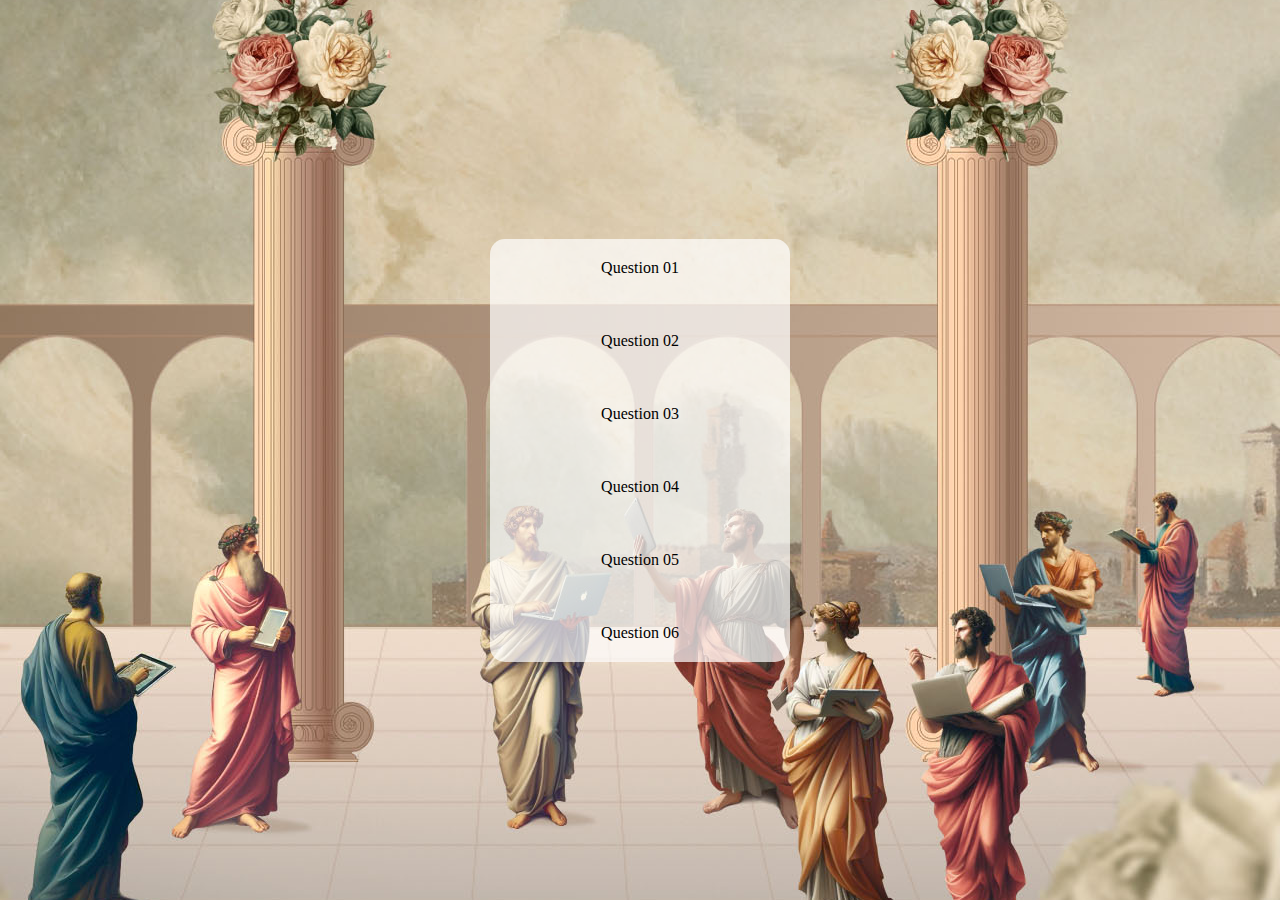
<file: index.html>
<!DOCTYPE html>
<html lang="en">
<head>
    <meta charset="UTF-8">
    <title>Assignment No.04</title>
    <link rel="stylesheet" href="style.css">
</head>
<body>
 <div class="box-container">
     <div class="box-nav">
         <a href="case1.html">Question 01</a>
     </div>
     <div class="box-nav">
         <a href="case2.html">Question 02</a>
     </div>
     <div class="box-nav">
         <a href="case3.html">Question 03</a>
     </div>
     <div class="box-nav">
         <a href="case4.html">Question 04</a>
     </div>
     <div class="box-nav">
         <a href="case5.html">Question 05</a>
     </div>
     <div class="box-nav">
         <a href="case6.html">Question 06</a>
     </div>
 </div>
</body>
</html>
</file>
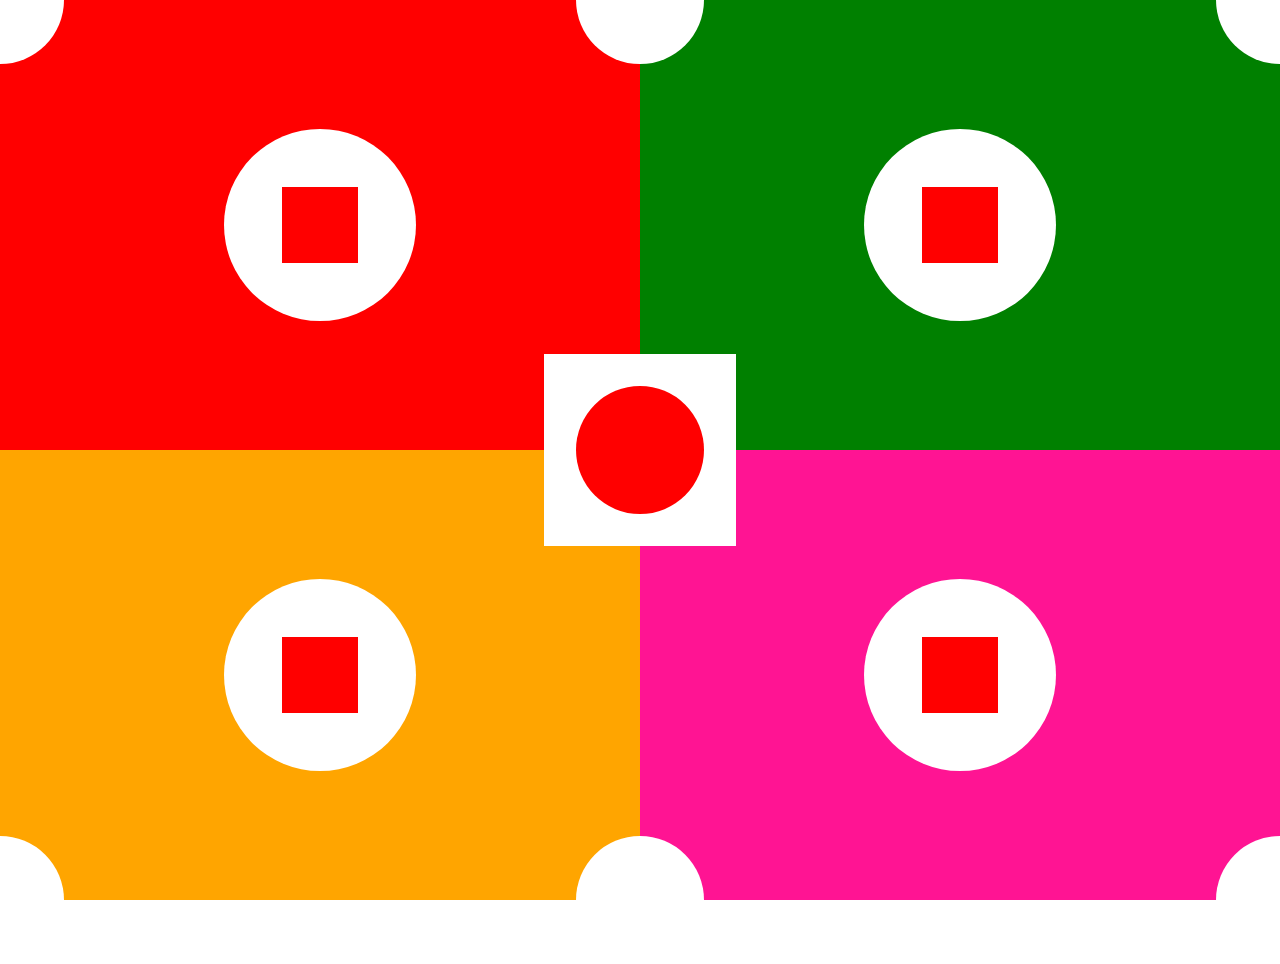
<file: case1.html>
<!DOCTYPE html>
<html lang="en">
<head>
    <meta charset="UTF-8">
    <title>Case 01</title>

    <link rel="stylesheet" href="assets/normalize.css">
    <link rel="stylesheet" href="assets/case1style.css">
</head>
<body>
    <div id="main1" class="main">
        <div>
            <div></div>
        </div>
    </div>
    <div id="main2" class="main">
        <div>
            <div></div>
        </div>
    </div>
    <div id="main3" class="main">
        <div>
            <div></div>
        </div>
    </div>
    <div id="main4" class="main">
        <div>
            <div></div>
        </div>
    </div>

    <div id="mid">
        <div></div>
    </div>

    <div id="corner1" class="corner"></div>
    <div id="corner2" class="corner"></div>
    <div id="corner3" class="corner"></div>
    <div id="corner4" class="corner"></div>
    <div id="corner5" class="corner"></div>
    <div id="corner6" class="corner"></div>
</body>
</html>
</file>
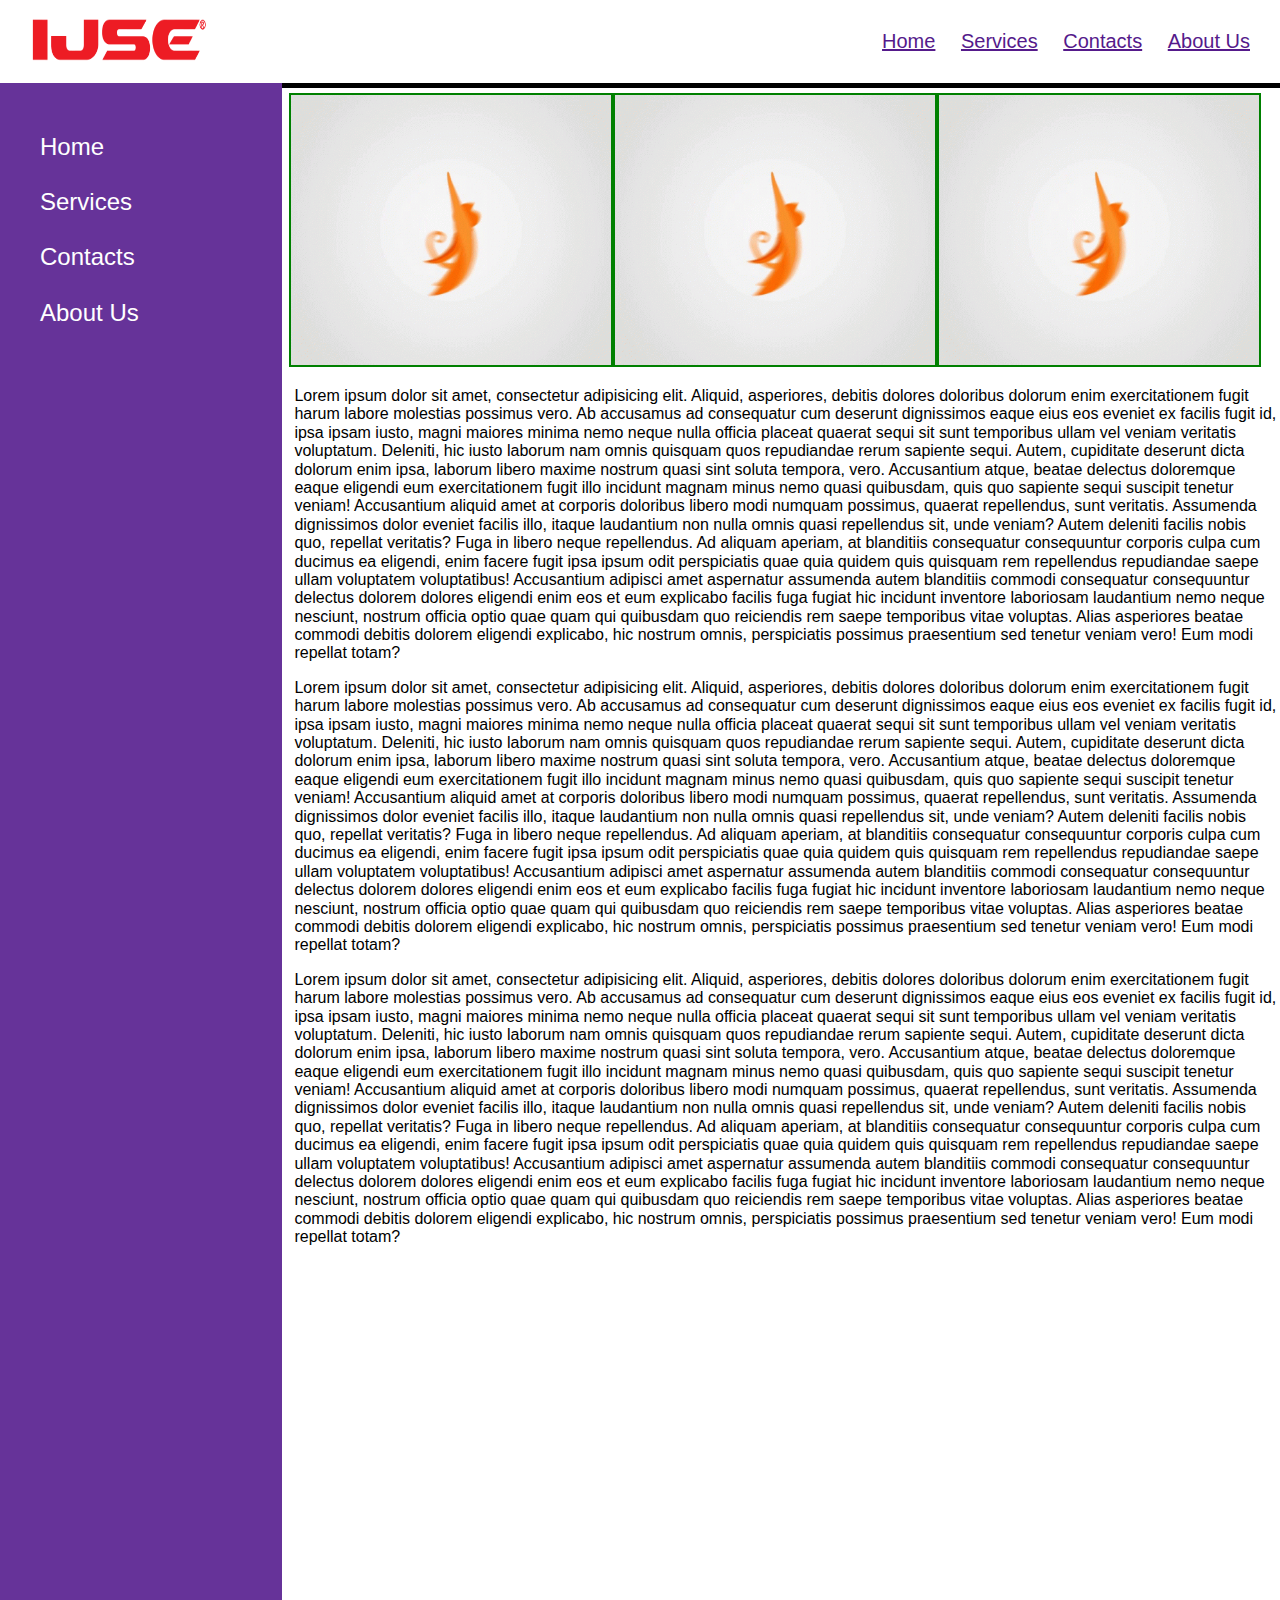
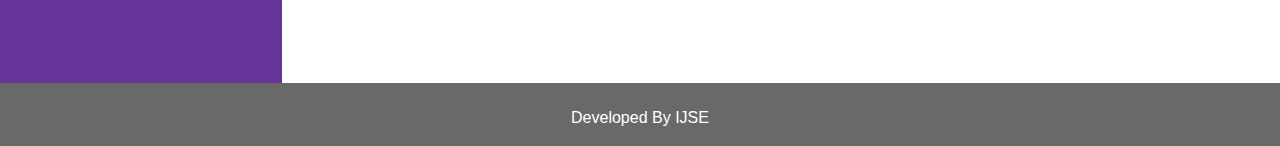
<file: case2.html>
<!DOCTYPE html>
<html lang="en">
<head>
    <meta charset="UTF-8">
    <title>Case 02</title>

    <link rel="stylesheet" href="assets/normalize.css">
    <link rel="stylesheet" href="assets/case2style.css">
    <link rel="preconnect" href="https://fonts.googleapis.com">
    <link rel="preconnect" href="https://fonts.gstatic.com" crossorigin>
    <link href="https://fonts.googleapis.com/css2?family=Poppins:ital,wght@0,100;0,200;0,300;0,400;0,500;0,600;0,700;0,800;0,900;1,100;1,200;1,300;1,400;1,500;1,600;1,700;1,800;1,900&display=swap" rel="stylesheet">


</head>
<body>
    <header>
        <img src="assets/images/ijse.png" alt="IJSE logo" title="ijse.lk" id="ijseLogo">
        <nav>
            <a href="">Home</a>
            <a href="">Services</a>
            <a href="">Contacts</a>
            <a href="" id="about">About Us</a>
        </nav>
    </header>
    <main>
        <section id="leftNav">
            <div id="text">
                Home<br><br>
                Services<br><br>
                Contacts<br><br>
                About Us
            </div>
        </section>
        <dev id="monkeyImage">
            <img src="assets/images/monkey-swinging.gif" alt="monkeySwinging" title="monkey">
            <img src="assets/images/monkey-swinging.gif" alt="monkeySwinging" title="monkey">
            <img src="assets/images/monkey-swinging.gif" alt="monkeySwinging" title="monkey">
        </dev>
        <dev id="paragraph">
            <p>Lorem ipsum dolor sit amet, consectetur adipisicing elit. Aliquid, asperiores, debitis dolores doloribus dolorum enim exercitationem fugit harum labore molestias possimus vero. Ab accusamus ad consequatur cum deserunt dignissimos eaque eius eos eveniet ex facilis fugit id, ipsa ipsam iusto, magni maiores minima nemo neque nulla officia placeat quaerat sequi sit sunt temporibus ullam vel veniam veritatis voluptatum. Deleniti, hic iusto laborum nam omnis quisquam quos repudiandae rerum sapiente sequi. Autem, cupiditate deserunt dicta dolorum enim ipsa, laborum libero maxime nostrum quasi sint soluta tempora, vero. Accusantium atque, beatae delectus doloremque eaque eligendi eum exercitationem fugit illo incidunt magnam minus nemo quasi quibusdam, quis quo sapiente sequi suscipit tenetur veniam! Accusantium aliquid amet at corporis doloribus libero modi numquam possimus, quaerat repellendus, sunt veritatis. Assumenda dignissimos dolor eveniet facilis illo, itaque laudantium non nulla omnis quasi repellendus sit, unde veniam? Autem deleniti facilis nobis quo, repellat veritatis? Fuga in libero neque repellendus. Ad aliquam aperiam, at blanditiis consequatur consequuntur corporis culpa cum ducimus ea eligendi, enim facere fugit ipsa ipsum odit perspiciatis quae quia quidem quis quisquam rem repellendus repudiandae saepe ullam voluptatem voluptatibus! Accusantium adipisci amet aspernatur assumenda autem blanditiis commodi consequatur consequuntur delectus dolorem dolores eligendi enim eos et eum explicabo facilis fuga fugiat hic incidunt inventore laboriosam laudantium nemo neque nesciunt, nostrum officia optio quae quam qui quibusdam quo reiciendis rem saepe temporibus vitae voluptas. Alias asperiores beatae commodi debitis dolorem eligendi explicabo, hic nostrum omnis, perspiciatis possimus praesentium sed tenetur veniam vero! Eum modi repellat totam?</p>
            <p>Lorem ipsum dolor sit amet, consectetur adipisicing elit. Aliquid, asperiores, debitis dolores doloribus dolorum enim exercitationem fugit harum labore molestias possimus vero. Ab accusamus ad consequatur cum deserunt dignissimos eaque eius eos eveniet ex facilis fugit id, ipsa ipsam iusto, magni maiores minima nemo neque nulla officia placeat quaerat sequi sit sunt temporibus ullam vel veniam veritatis voluptatum. Deleniti, hic iusto laborum nam omnis quisquam quos repudiandae rerum sapiente sequi. Autem, cupiditate deserunt dicta dolorum enim ipsa, laborum libero maxime nostrum quasi sint soluta tempora, vero. Accusantium atque, beatae delectus doloremque eaque eligendi eum exercitationem fugit illo incidunt magnam minus nemo quasi quibusdam, quis quo sapiente sequi suscipit tenetur veniam! Accusantium aliquid amet at corporis doloribus libero modi numquam possimus, quaerat repellendus, sunt veritatis. Assumenda dignissimos dolor eveniet facilis illo, itaque laudantium non nulla omnis quasi repellendus sit, unde veniam? Autem deleniti facilis nobis quo, repellat veritatis? Fuga in libero neque repellendus. Ad aliquam aperiam, at blanditiis consequatur consequuntur corporis culpa cum ducimus ea eligendi, enim facere fugit ipsa ipsum odit perspiciatis quae quia quidem quis quisquam rem repellendus repudiandae saepe ullam voluptatem voluptatibus! Accusantium adipisci amet aspernatur assumenda autem blanditiis commodi consequatur consequuntur delectus dolorem dolores eligendi enim eos et eum explicabo facilis fuga fugiat hic incidunt inventore laboriosam laudantium nemo neque nesciunt, nostrum officia optio quae quam qui quibusdam quo reiciendis rem saepe temporibus vitae voluptas. Alias asperiores beatae commodi debitis dolorem eligendi explicabo, hic nostrum omnis, perspiciatis possimus praesentium sed tenetur veniam vero! Eum modi repellat totam?</p>
            <p>Lorem ipsum dolor sit amet, consectetur adipisicing elit. Aliquid, asperiores, debitis dolores doloribus dolorum enim exercitationem fugit harum labore molestias possimus vero. Ab accusamus ad consequatur cum deserunt dignissimos eaque eius eos eveniet ex facilis fugit id, ipsa ipsam iusto, magni maiores minima nemo neque nulla officia placeat quaerat sequi sit sunt temporibus ullam vel veniam veritatis voluptatum. Deleniti, hic iusto laborum nam omnis quisquam quos repudiandae rerum sapiente sequi. Autem, cupiditate deserunt dicta dolorum enim ipsa, laborum libero maxime nostrum quasi sint soluta tempora, vero. Accusantium atque, beatae delectus doloremque eaque eligendi eum exercitationem fugit illo incidunt magnam minus nemo quasi quibusdam, quis quo sapiente sequi suscipit tenetur veniam! Accusantium aliquid amet at corporis doloribus libero modi numquam possimus, quaerat repellendus, sunt veritatis. Assumenda dignissimos dolor eveniet facilis illo, itaque laudantium non nulla omnis quasi repellendus sit, unde veniam? Autem deleniti facilis nobis quo, repellat veritatis? Fuga in libero neque repellendus. Ad aliquam aperiam, at blanditiis consequatur consequuntur corporis culpa cum ducimus ea eligendi, enim facere fugit ipsa ipsum odit perspiciatis quae quia quidem quis quisquam rem repellendus repudiandae saepe ullam voluptatem voluptatibus! Accusantium adipisci amet aspernatur assumenda autem blanditiis commodi consequatur consequuntur delectus dolorem dolores eligendi enim eos et eum explicabo facilis fuga fugiat hic incidunt inventore laboriosam laudantium nemo neque nesciunt, nostrum officia optio quae quam qui quibusdam quo reiciendis rem saepe temporibus vitae voluptas. Alias asperiores beatae commodi debitis dolorem eligendi explicabo, hic nostrum omnis, perspiciatis possimus praesentium sed tenetur veniam vero! Eum modi repellat totam?</p>
        </dev>
    </main>
    <footer>
        Developed By IJSE
    </footer>
</body>
</html>
</file>
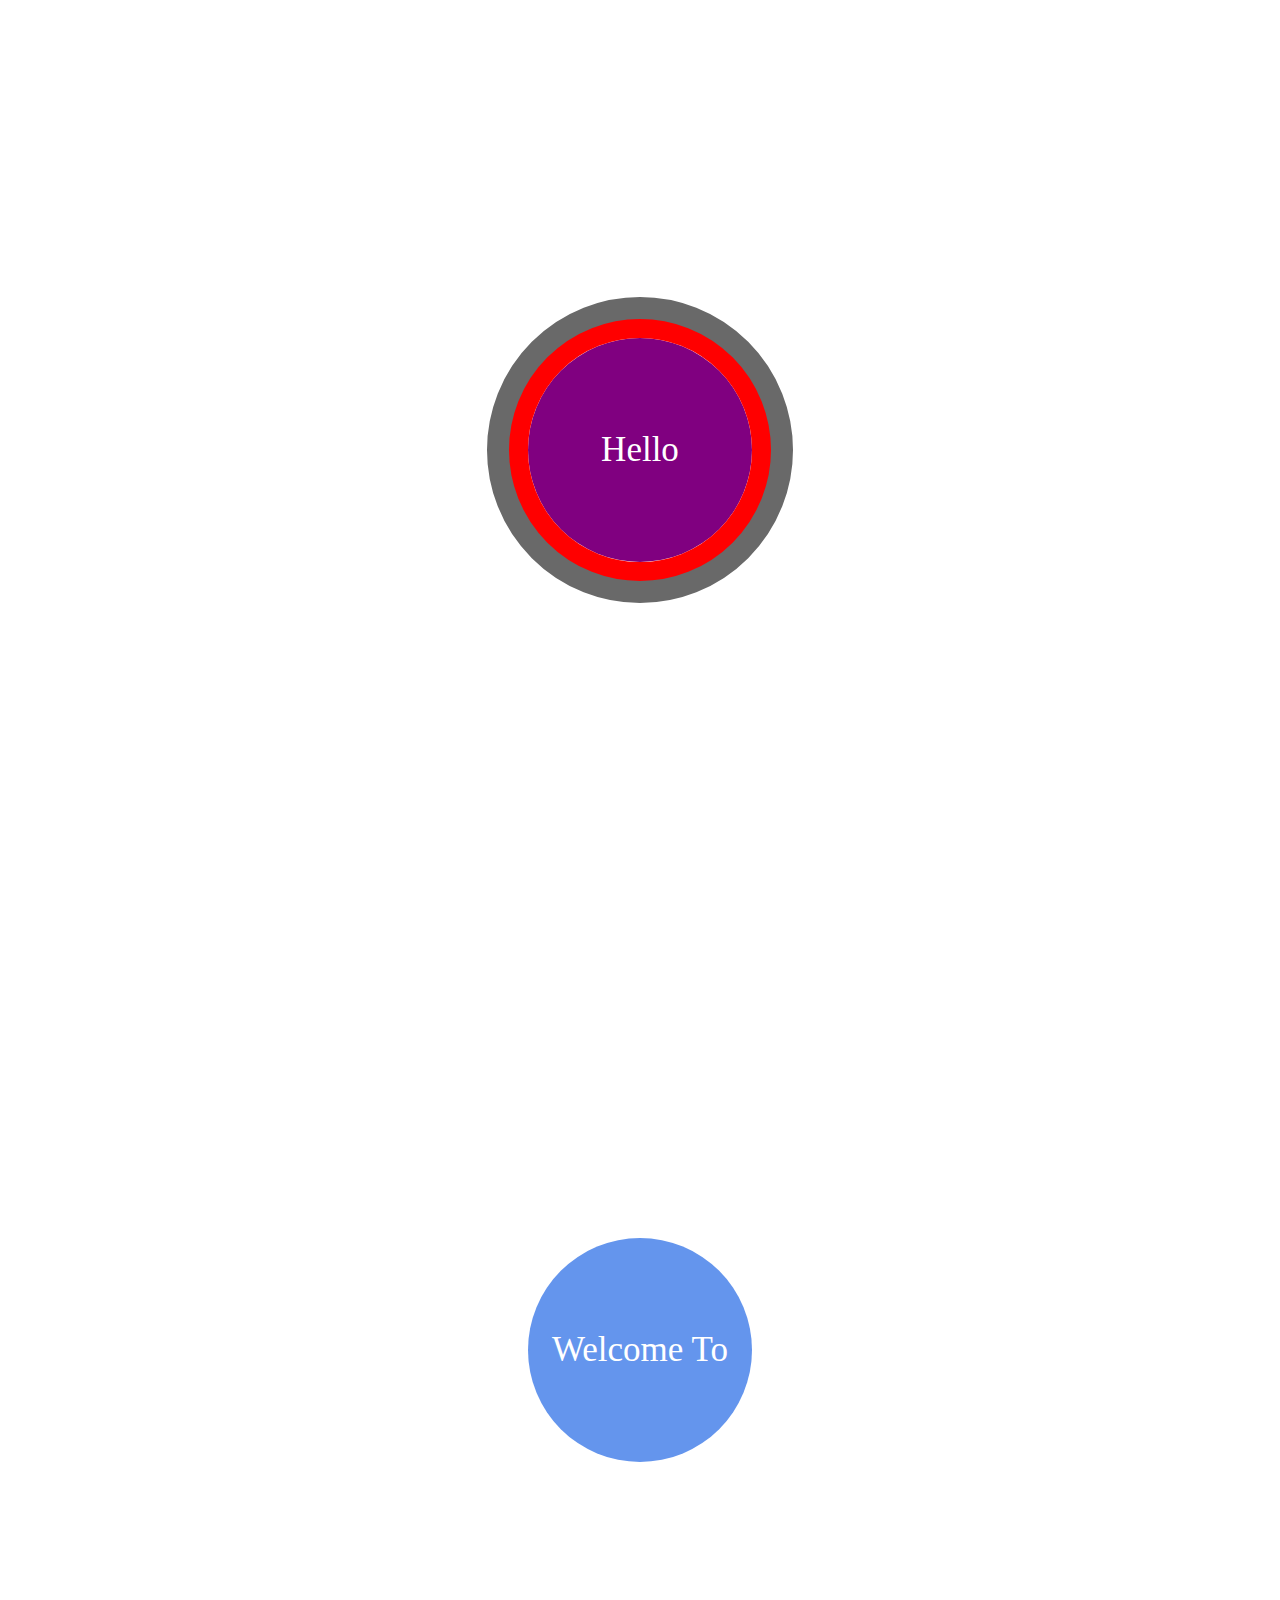
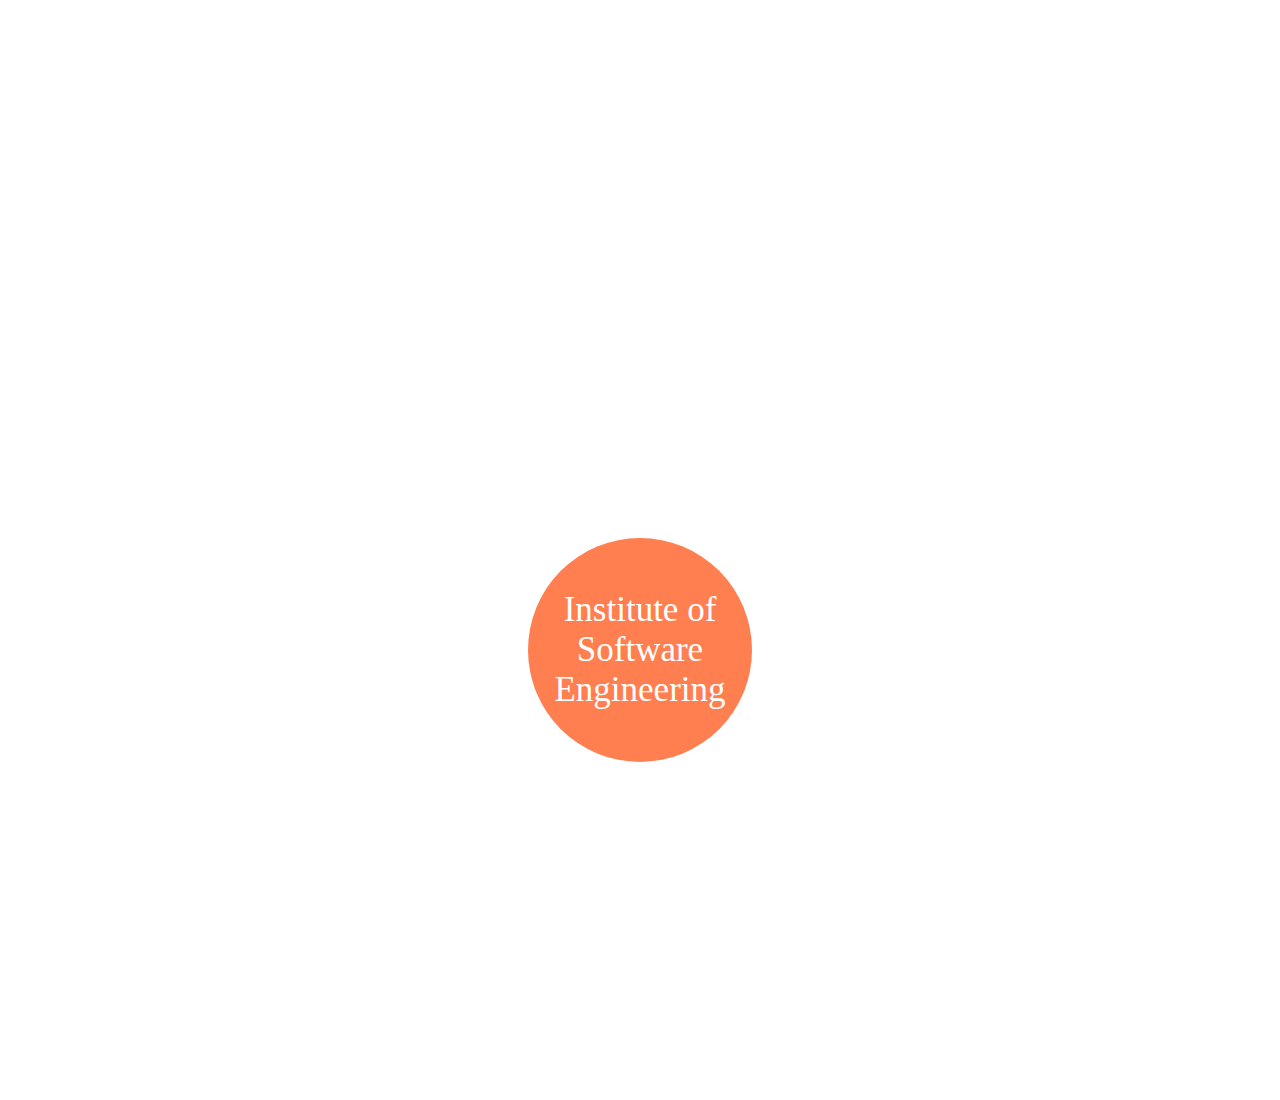
<file: case3.html>
<!DOCTYPE html>
<html lang="en">
<head>
    <meta charset="UTF-8">
    <title>Case 03</title>

    <link rel="stylesheet" href="assets/normalize.css">
    <link rel="stylesheet" href="assets/case3style.css">

</head>
<body>
    <section>
      <span id="span1">
        <div id="txt1">Hello</div>
      </span>
    </section>
    <section>
      <span id="span2">
        <div id="txt2">Welcome To</div>
      </span>
    </section>
    <section>
      <span id="span3">
        <div id="txt3">Institute of Software Engineering</div>
      </span>
    </section>
    <div id="div1"></div>
    <div id="div2"></div>
</body>
</html>
</file>
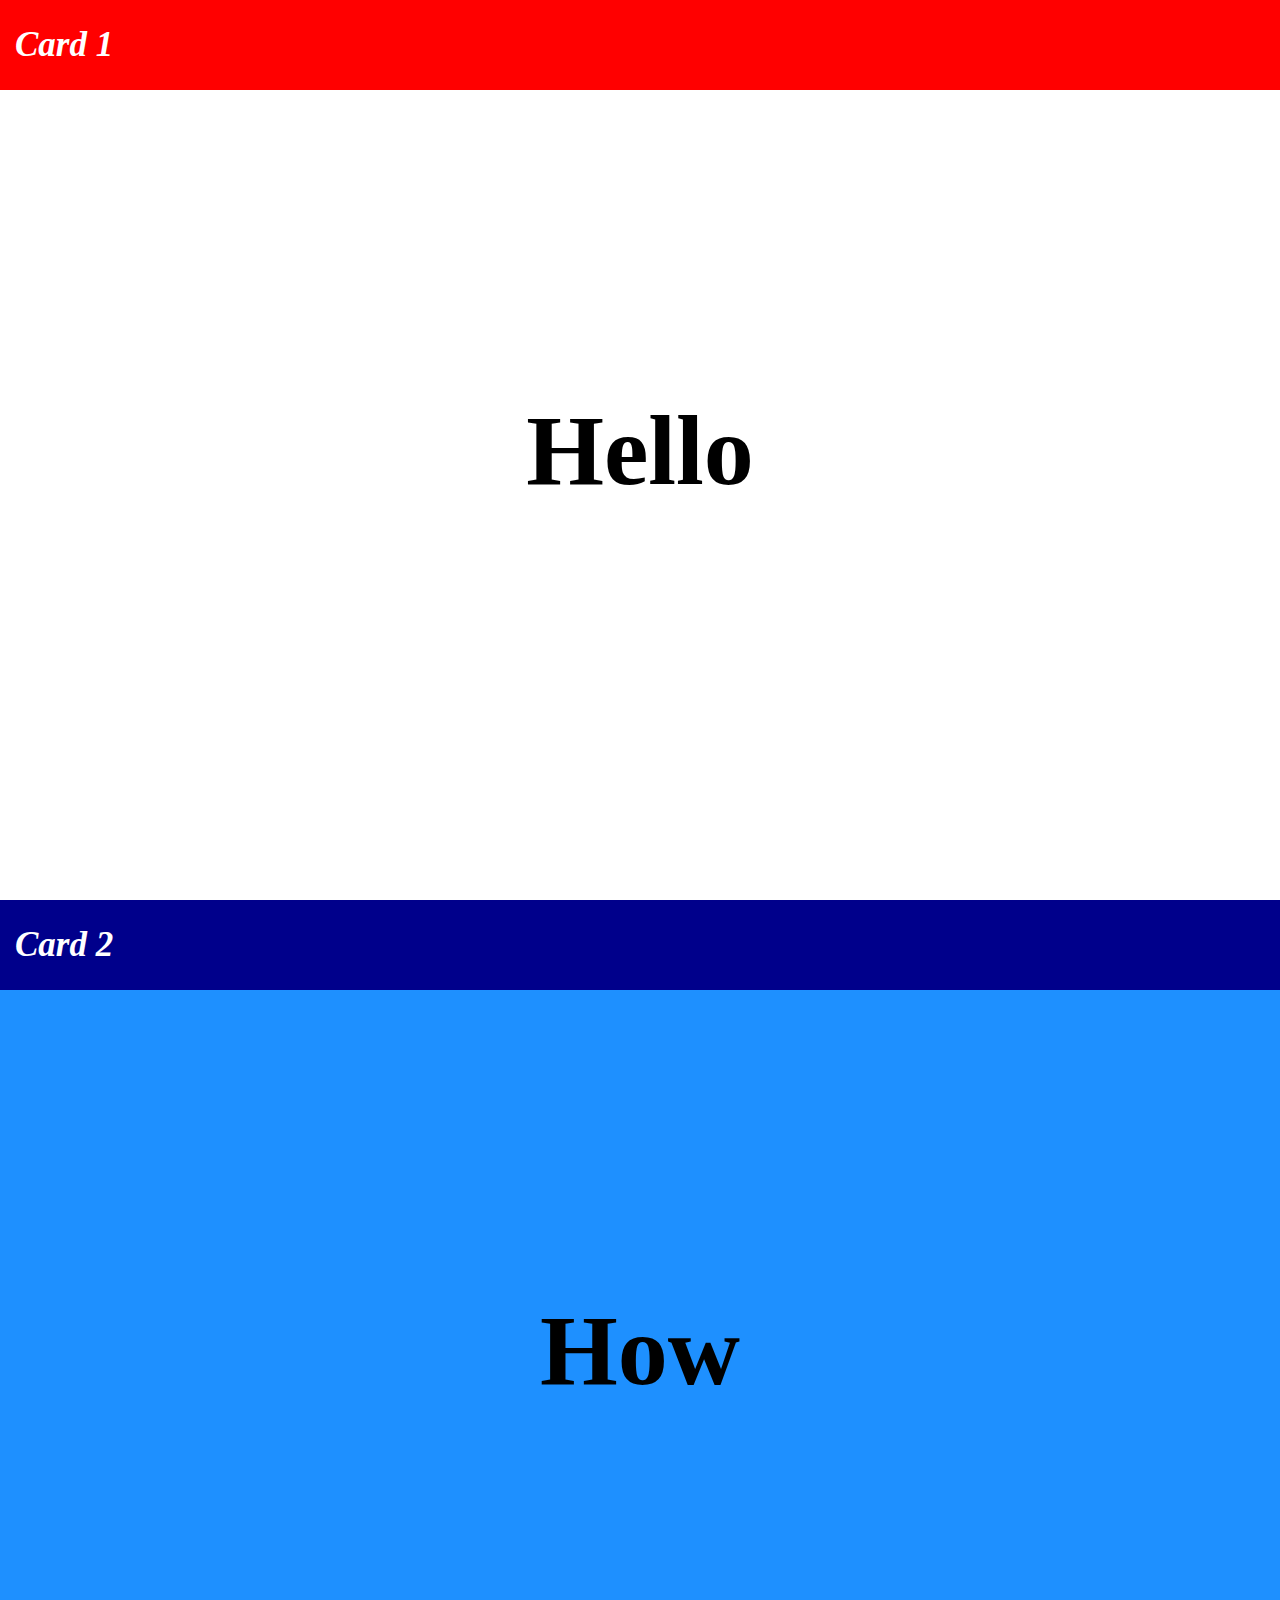
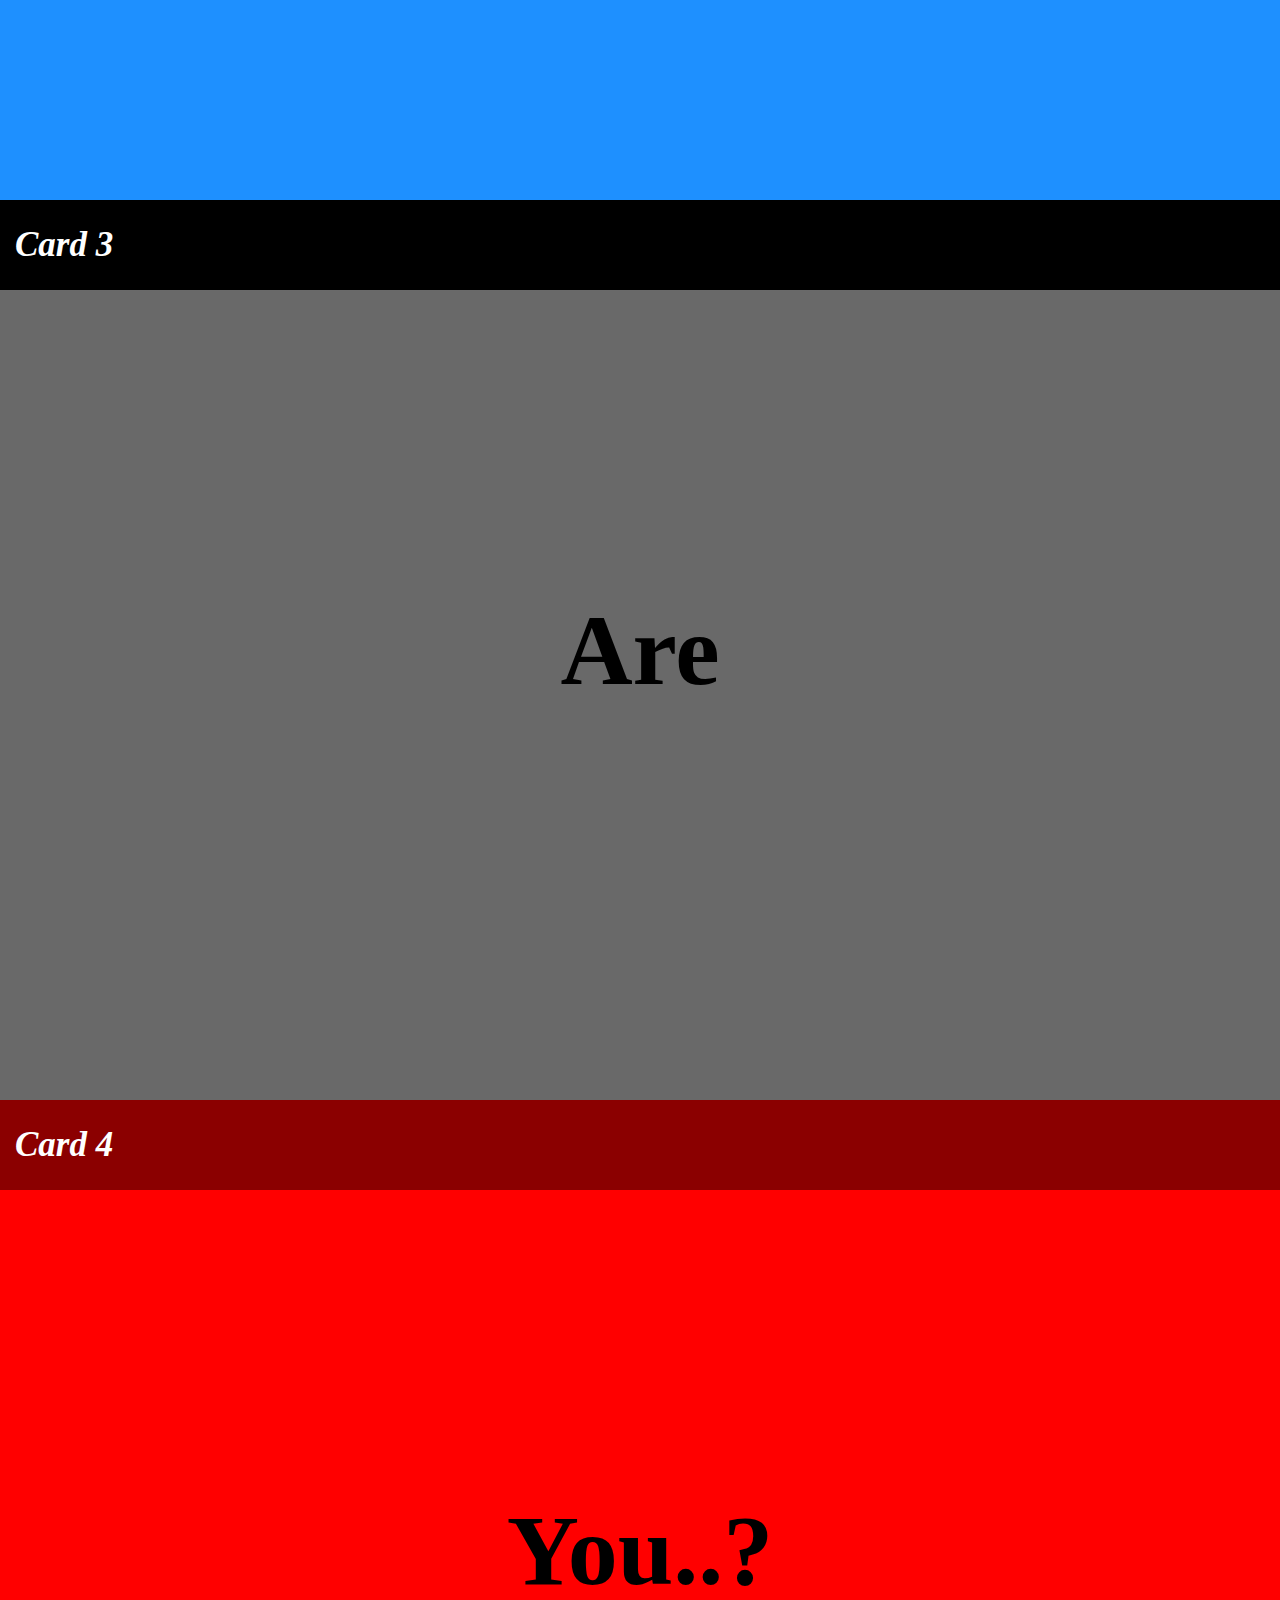
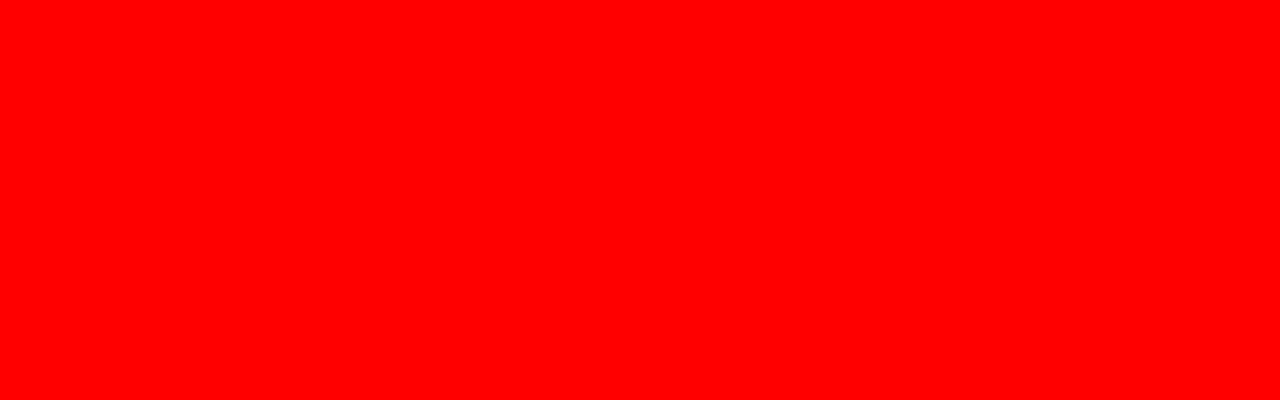
<file: case4.html>
<!DOCTYPE html>
<html lang="en">
<head>
    <meta charset="UTF-8">
    <title>Case 04</title>

    <link rel="stylesheet" href="assets/normalize.css">
    <link rel="stylesheet" href="assets/case4style.css">
    <link rel="preconnect" href="https://fonts.googleapis.com">
    <link rel="preconnect" href="https://fonts.gstatic.com" crossorigin>
    <link href="https://fonts.googleapis.com/css2?family=Poppins:ital,wght@0,100;0,200;0,300;0,400;0,500;0,600;0,700;0,800;0,900;1,100;1,200;1,300;1,400;1,500;1,600;1,700;1,800;1,900&display=swap" rel="stylesheet">

</head>
<body>
    <section id="section1">
        <p class="p">Hello</p>
        <div id="div1">
            <em id="em1">Card 1</em>
        </div>
    </section>
    <section id="section2">
        <p class="p">How</p>
        <div id="div2">
            <em id="em2">Card 2</em>
        </div>
    </section>
    <section id="section3">
        <p class="p">Are</p>
        <div id="div3">
            <em id="em3">Card 3</em>
        </div>
    </section>
    <section id="section4">
        <p class="p">You..?</p>
        <div id="div4">
            <em id="em4">Card 4</em>
        </div>
    </section>
</body>
</html>
</file>
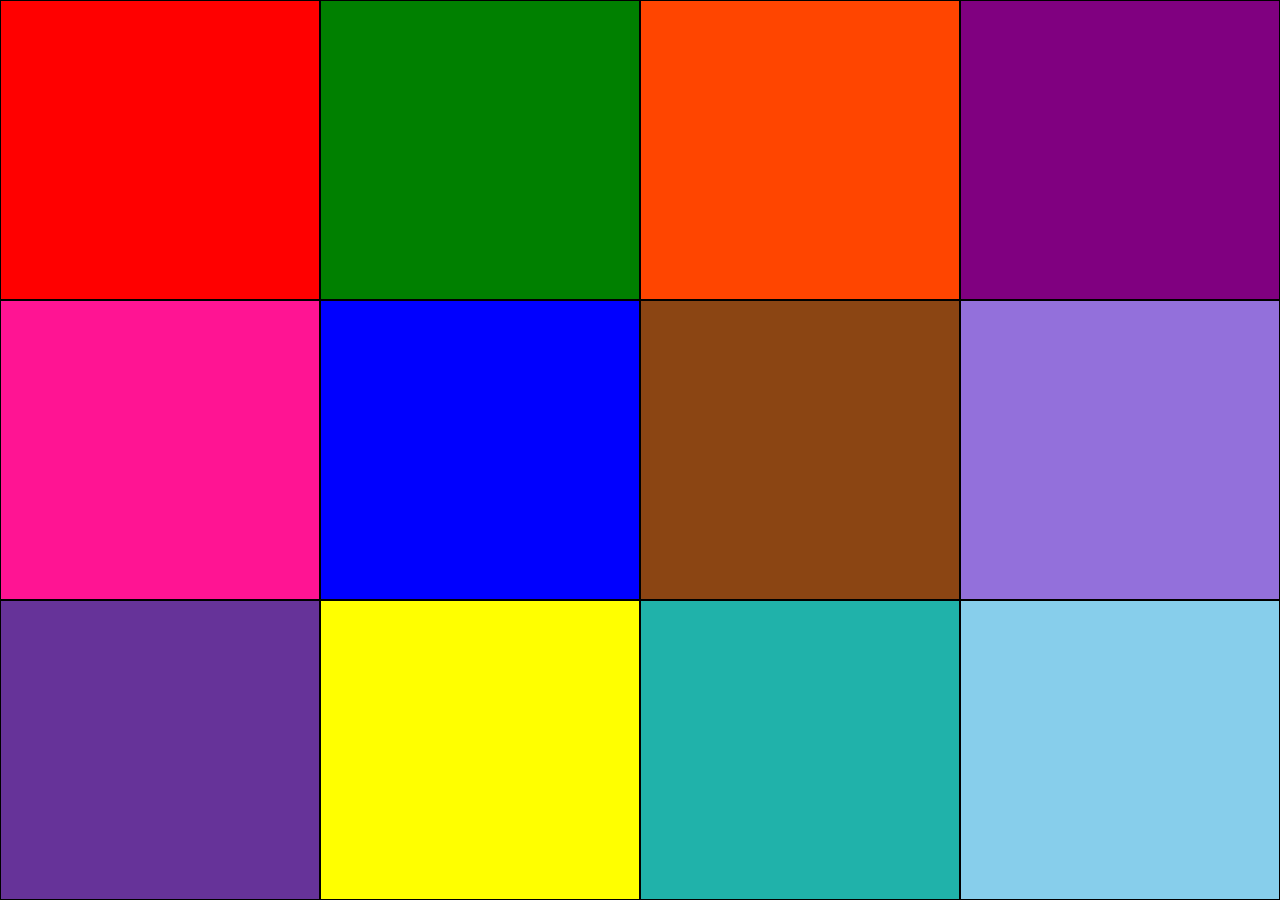
<file: case5.html>
<!DOCTYPE html>
<html lang="en">
<head>
    <meta charset="UTF-8">
    <title>Case 05</title>

    <link rel="stylesheet" href="assets/case5style.css">
</head>
<body>
    <section>
        <div></div>
        <div></div>
        <div></div>
        <div></div>

        <div></div>
        <div></div>
        <div></div>
        <div></div>

        <div></div>
        <div></div>
        <div></div>
        <div></div>
    </section>
</body>
</html>
</file>
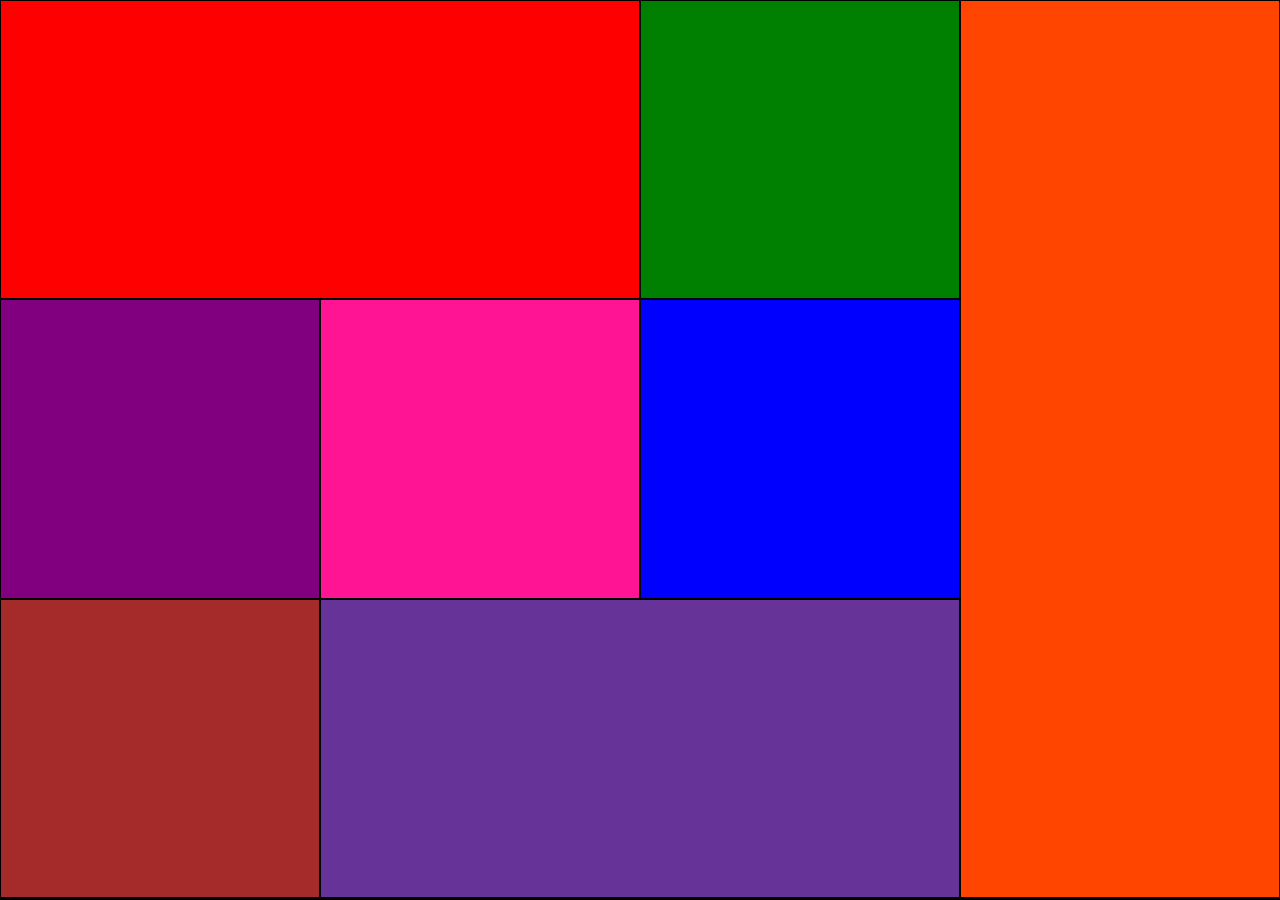
<file: case6.html>
<!DOCTYPE html>
<html lang="en">
<head>
    <meta charset="UTF-8">
    <title>Case 6</title>

    <link rel="stylesheet" href="assets/case6style.css">

</head>
<body>
    <section>
        <div></div>
        <div></div>
        <div></div>
        <div></div>

        <div></div>
        <div></div>
        <div></div>
        <div></div>

        <div></div>
        <div></div>
        <div></div>
        <div></div>
    </section>
</body>
</html>
</file>
<file: style.css>
body{
    background: url("assets/images/greek-wallpaper.jpg") no-repeat center center fixed;
    text-align: center;
}
.box-container{
    width: 300px;
    aspect-ratio: 1/1;

    position: absolute;
    top: 0;
    bottom: 0;
    left: 0;
    right: 0;
    margin: auto;

    display: grid;
    grid-template-columns: repeat(auto-fit, minmax(300px, 1fr));
    gap: 15px;

    background-color: rgba(255, 255, 255, 0.7);
    border-radius: 15px;
}
.box-nav{
    padding: 20px;
}
a{
    text-decoration: none;
    color: black;
}
a:hover{
    color: gray;
}
</file>
<file: assets/case1style.css>
body {
    width: 100vw;
    height: 100vh;
    overflow: hidden;
}

.main {
    width: 50vw;
    height: 50vh;
    position: absolute;
}

#main1 {
    background-color: red;
}
#main2 {
    background-color: green;
    right: 0;
}
#main3 {
    background-color: orange;
    bottom: 0;
}
#main4 {
    background-color: deeppink;
    right: 0;
    bottom: 0;
}

#mid {
    width: 15vw;
    aspect-ratio: 1/1;

    background-color: white;
    position: absolute;

    right: 0;
    left: 0;
    bottom: 0;
    top: 0;
    margin: auto;
}

#mid>div {
    width: 10vw;
    aspect-ratio: 1/1;
    background-color: red;
    border-radius: 100%;

    position: absolute;
    right: 0;
    left: 0;
    bottom: 0;
    top: 0;
    margin: auto;

}

.main>div {
    width: 15vw;
    aspect-ratio: 1/1;
    background-color: white;
    border-radius: 100%;

    position: absolute;
    right: 0;
    left: 0;
    bottom: 0;
    top: 0;
    margin: auto;
}

.main>div>div {
    width: 6vw;
    aspect-ratio: 1/1;
    background-color: red;

    position: absolute;
    right: 0;
    left: 0;
    bottom: 0;
    top: 0;
    margin: auto;
}

.corner {
    width: 10vw;
    aspect-ratio: 1/1;
    border-radius: 100%;
    background-color: white;

    position: absolute;
}

#corner1 {
    top: -5vw;
    left: -5vw;
}

#corner2 {
    right: -5vw;
    top: -5vw;
}

#corner3 {
    bottom: -5vw;
    left: -5vw;
}

#corner4 {
    right: -5vw;
    bottom: -5vw;
}

#corner5 {
    left: 0;
    right: 0;
    top: -5vw;
    margin: auto;
}

#corner6 {
    left: 0;
    right: 0;
    bottom: -5vw;
    margin: auto;
}
</file>
<file: assets/case2style.css>
body{
    position: relative;
    font-family: "Micro 5", sans-serif;
    font-weight: 400;
    font-style: normal;
}

header{
    outline: black solid 5px;
    box-sizing: border-box;
}

.poppins-regular {
    font-family: "Poppins", sans-serif;
    font-weight: 400;
    font-style: normal;
}

footer {
    position: absolute;
    background-color: dimgray;
    color: white;
    text-align: center;
    padding: 26px 0 37px 0;
    height: 20px;
    width: 100vw;
    box-sizing: border-box;
}

nav{
    text-align: right;
    padding: 30px;
    word-spacing: 20px;
    font-size: 20px;
}

#about{
    word-spacing: 0;
}

#ijseLogo{
    margin-left: 30px;
    float: left;
    height: 80px;
    width: 180px;
    border: none;
}

#leftNav{
    left: 0;
    height: 100em;
    width: 22vw;
    background-color: rebeccapurple;
}

main{
    position: relative;
    height: fit-content;
}

#monkeyImage{
    position: absolute;
    right: 5px;
    top: 10px;
    width: 77vw;
    display: flex;
}

img{
    display: inline-block;
    margin: 0;
    border: green solid 2px;
    width: 25vw;
    height: 30vh;
}

#text{
    position: absolute;
    top: 50px;
    left: 40px;
    font-size: 24px;
    color: white;
}
#paragraph{
    height: fit-content;
    position: absolute;
    right: 0;
    top: 32vh;
    width: 77vw;

}
</file>
<file: assets/case3style.css>
#div1{
    width: 20vw;
    aspect-ratio: 1/1;
    border: dimgray solid 2vw;
    border-radius: 100%;
    position: fixed;
    top: 0;
    left: 0;
    right: 0;
    bottom: 0;
    margin: auto;
}

#div2{
    width: 17.5vw;
    aspect-ratio: 1/1;
    border: red solid 1.5vw;
    border-radius: 100%;
    position: fixed;
    top: 0;
    left: 0;
    right: 0;
    bottom: 0;
    margin: auto;
}

section{
    width: 100vw;
    height: 100vh;
    position: relative;
}
#span1{
    background-color: purple;
}
#span2{
    background-color: cornflowerblue;
}
#span3{
    background-color: coral;
}
#span1, #span2, #span3{
    position: absolute;
    width: 17.5vw;
    aspect-ratio: 1/1;
    border-radius: 100%;
    top: 0;
    left: 0;
    right: 0;
    bottom: 0;
    margin: auto;
}

#txt1, #txt2, #txt3{
    text-align: center;
    font-size: 35px;
    color: white;
    height: fit-content;
    position: absolute;
    top: 0;
    bottom: 0;
    left: 0;
    right: 0;
    margin: auto;
}
</file>
<file: assets/case4style.css>
.poppins-bold {
    font-family: "Poppins", sans-serif;
    font-weight: 700;
    font-style: normal;
}

#section1{
    width: 100vw;
    height: 100vh;
    position: relative;
    background-color: white;
}

#section2{
    width: 100vw;
    height: 100vh;
    position: relative;
    background-color: dodgerblue;
}

#section3{
    width: 100vw;
    height: 100vh;
    position: relative;
    background-color: dimgray;
}

#section4{
    width: 100vw;
    height: 100vh;
    position: relative;
    background-color: red;
}

#div1{
    width: 100vw;
    height: 10vh;
    position: sticky;
    background-color: red;
    top: 0;
}

#div2{
    width: 100vw;
    height: 10vh;
    position: sticky;
    background-color: darkblue;
    top: 0;
}

#div3{
    width: 100vw;
    height: 10vh;
    position: sticky;
    background-color: black;
    top: 0;
}

#div4{
    width: 100vw;
    height: 10vh;
    position: sticky;
    background-color: darkred;
    top: 0;
}

#em1, #em2, #em3, #em4{
    position: absolute;
    top: 10px;
    left: 0;
    margin: auto;
    font-size: 35px;
    color: white;
    font-weight: bold;
    padding: 15px;
}
p{
    text-align: center;
    position: absolute;
    top: 0;
    bottom: 0;
    left: 0;
    right: 0;
    margin: auto;
    font-size: 100px;
    font-weight: bold;
    height: fit-content;
}
</file>
<file: assets/case5style.css>
body{
    margin: 0;
}
section{
    width: 100vw;
    height: 100vh;

    display: grid;
    grid-template-columns: 1fr 1fr 1fr 1fr;
    grid-template-rows: 1fr 1fr 1fr;

}
section>div{
    border: 1px solid black;
}
section>div:first-child{
    background-color: red;
    /*grid-column: 1/4;*/
}
section>div:nth-child(2){
    background-color: green;
}
section>div:nth-child(3){
    background-color: orangered;
}
section>div:nth-child(4){
    background-color: purple;
    /*grid-column: 4/5;
    grid-row: 2/4;*/
}
section>div:nth-child(5){
    background-color: deeppink;
}
section>div:nth-child(6){
    background-color: blue;
}
section>div:nth-child(7){
    background-color: saddlebrown;
}
section>div:nth-child(8){
    background-color: mediumpurple;
}
section>div:nth-child(9){
    background-color: rebeccapurple;
}
section>div:nth-child(10){
    background-color: yellow;
}
section>div:nth-child(11){
    background-color: lightseagreen;
}
section>div:nth-child(12){
    background-color: skyblue;
}
</file>
<file: assets/case6style.css>
body{
    margin: 0;
}
section{
    width: 100vw;
    height: 100vh;

    display: grid;
    grid-template-columns: 1fr 1fr 1fr 1fr;
    grid-template-rows: 1fr 1fr 1fr;

}
section>div{
    border: 1px solid black;
}
section>div:first-child{
    background-color: red;
    grid-column: 1/3;
}
section>div:nth-child(2){
    background-color: green;
}
section>div:nth-child(3){
    background-color: purple;
}
section>div:nth-child(4){
    background-color: orangered;
    grid-column: 4/5;
    grid-row: 1/4;
}
section>div:nth-child(5){
    background-color: deeppink;

}
section>div:nth-child(6){
    background-color: blue;
}
section>div:nth-child(7){
    background-color: brown;

}
section>div:nth-child(8){
    background-color: rebeccapurple;
    grid-column: 2/4;
}
</file>
